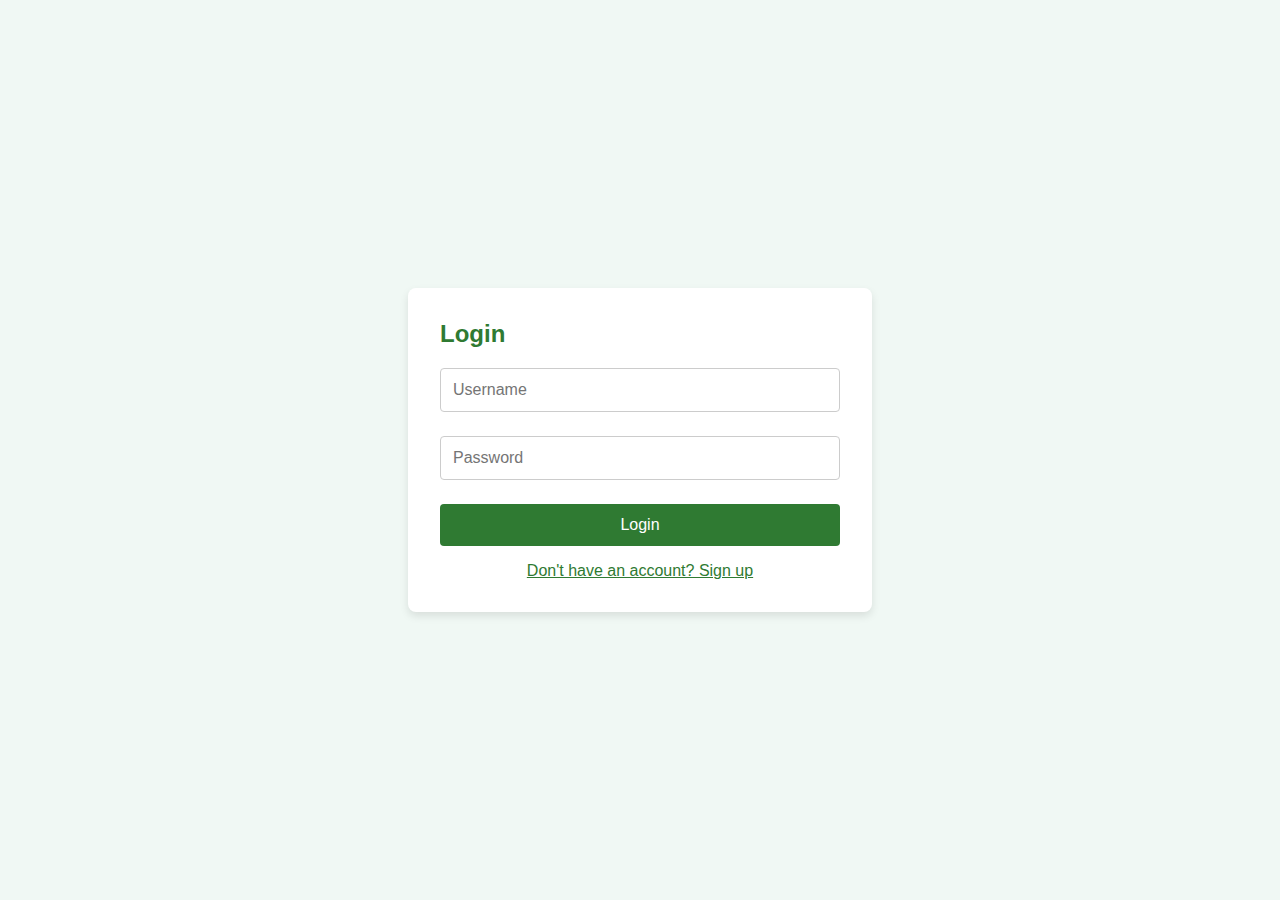
<file: index.html>
<!DOCTYPE html>
<html lang="en">
<head>
  <meta charset="UTF-8" />
  <meta http-equiv="X-UA-Compatible" content="IE=edge" />
  <meta name="viewport" content="width=device-width, initial-scale=1.0" />
  <title>Finance Planner – Login</title>
  <link rel="stylesheet" href="style.css" />
  <style>
    /* Inline styling to keep the login page minimal without requiring external CSS at first load */
    body {
      display: flex;
      justify-content: center;
      align-items: center;
      min-height: 100vh;
      font-family: Arial, sans-serif;
      background-color: #f0f8f4;
      margin: 0;
    }
    .auth-container {
      background: #ffffff;
      padding: 2rem;
      border-radius: 8px;
      box-shadow: 0 4px 8px rgba(0, 0, 0, 0.1);
      width: 90%;
      max-width: 400px;
    }
    .auth-container h2 {
      margin-top: 0;
      color: #2f7a32;
    }
    .auth-container form {
      display: none;
      flex-direction: column;
    }
    .auth-container form.active {
      display: flex;
    }
    .auth-container input {
      margin-bottom: 1rem;
      padding: 0.75rem;
      font-size: 1rem;
      border-radius: 4px;
      border: 1px solid #ccc;
    }
    .auth-container button {
      background-color: #2f7a32;
      color: white;
      padding: 0.75rem;
      border: none;
      border-radius: 4px;
      cursor: pointer;
      font-size: 1rem;
    }
    .auth-container button:hover {
      background-color: #276728;
    }
    .toggle-link {
      margin-top: 1rem;
      text-align: center;
      cursor: pointer;
      color: #2f7a32;
      text-decoration: underline;
    }
  </style>
</head>
<body>
  <div class="auth-container">
    <h2 id="form-title">Login</h2>
    <!-- Login Form -->
    <form id="login-form" class="active">
      <input type="text" id="login-username" placeholder="Username" required />
      <input type="password" id="login-password" placeholder="Password" required />
      <button type="submit">Login</button>
    </form>
    <!-- Sign Up Form -->
    <form id="signup-form">
      <input type="text" id="signup-username" placeholder="Username" required />
      <input type="password" id="signup-password" placeholder="Password" required />
      <input type="password" id="signup-confirm" placeholder="Confirm Password" required />
      <button type="submit">Sign Up</button>
    </form>
    <div class="toggle-link" id="toggle-link">Don't have an account? Sign up</div>
  </div>

  <script>
    // Authentication logic
    const loginForm = document.getElementById('login-form');
    const signupForm = document.getElementById('signup-form');
    const formTitle = document.getElementById('form-title');
    const toggleLink = document.getElementById('toggle-link');

    // Load stored users from localStorage
    function getUsers() {
      return JSON.parse(localStorage.getItem('users') || '{}');
    }
    function setUsers(users) {
      localStorage.setItem('users', JSON.stringify(users));
    }

    // Toggle between login and signup forms
    toggleLink.addEventListener('click', () => {
      if (loginForm.classList.contains('active')) {
        loginForm.classList.remove('active');
        signupForm.classList.add('active');
        formTitle.textContent = 'Sign Up';
        toggleLink.textContent = 'Already have an account? Login';
      } else {
        signupForm.classList.remove('active');
        loginForm.classList.add('active');
        formTitle.textContent = 'Login';
        toggleLink.textContent = "Don't have an account? Sign up";
      }
    });

    // Login handler
    loginForm.addEventListener('submit', (e) => {
      e.preventDefault();
      const username = document.getElementById('login-username').value;
      const password = document.getElementById('login-password').value;
      const users = getUsers();
      if (users[username] && users[username].password === password) {
        // Successful login
        // Save current user in session storage
        sessionStorage.setItem('currentUser', username);
        // Navigate to dashboard
        window.location.href = 'dashboard.html';
      } else {
        alert('Invalid username or password');
      }
    });

    // Sign up handler
    signupForm.addEventListener('submit', (e) => {
      e.preventDefault();
      const username = document.getElementById('signup-username').value;
      const password = document.getElementById('signup-password').value;
      const confirm = document.getElementById('signup-confirm').value;
      const users = getUsers();
      if (password !== confirm) {
        alert('Passwords do not match');
        return;
      }
      if (users[username]) {
        alert('Username already exists');
        return;
      }
      // Create new user with empty data
      users[username] = { password, budgets: [], goals: [], expenses: [] };
      setUsers(users);
      alert('Account created successfully! You can now login.');
      // Switch to login form after signup
      signupForm.classList.remove('active');
      loginForm.classList.add('active');
      formTitle.textContent = 'Login';
      toggleLink.textContent = "Don't have an account? Sign up";
    });
  </script>
</body>
</html>
</file>
<file: style.css>
/* Global Styles */
:root {
  --primary-color: #2f7a32; /* primary green */
  --primary-dark: #276728;
  --secondary-color: #e4f4e6;
  --accent-color: #49a64e; /* brighter accent */
  --text-color: #333;
}

body {
  font-family: Arial, sans-serif;
  margin: 0;
  padding: 0;
  background-color: var(--secondary-color);
  color: var(--text-color);
}

/* Navigation */
.navbar {
  display: flex;
  justify-content: space-between;
  align-items: center;
  background-color: var(--primary-color);
  padding: 0.5rem 1rem;
  color: #fff;
}
.navbar h1 {
  margin: 0;
  font-size: 1.5rem;
}
.nav-links {
  display: flex;
  gap: 1rem;
}
.nav-links a {
  color: #fff;
  text-decoration: none;
  font-weight: bold;
  transition: opacity 0.2s;
}
.nav-links a:hover {
  opacity: 0.8;
}

/* Main Layout */
.container {
  max-width: 1200px;
  margin: 2rem auto;
  padding: 0 1rem;
}

/* Cards or Panels */
.card {
  background-color: #fff;
  padding: 1rem;
  border-radius: 8px;
  box-shadow: 0 2px 4px rgba(0, 0, 0, 0.1);
  margin-bottom: 1rem;
}
.card h2 {
  margin-top: 0;
  color: var(--primary-color);
}

/* Forms */
form {
  display: flex;
  flex-direction: column;
  gap: 0.5rem;
}
form input, form select {
  padding: 0.5rem;
  border-radius: 4px;
  border: 1px solid #ccc;
}
form button {
  background-color: var(--primary-color);
  color: #fff;
  border: none;
  padding: 0.6rem;
  border-radius: 4px;
  cursor: pointer;
}
form button:hover {
  background-color: var(--primary-dark);
}

/* Tables */
table {
  width: 100%;
  border-collapse: collapse;
  margin-top: 1rem;
}
table th, table td {
  padding: 0.5rem;
  text-align: left;
  border-bottom: 1px solid #ccc;
}
table th {
  background-color: var(--accent-color);
  color: #fff;
}

/* Charts Container */
.chart-container {
  position: relative;
  width: 100%;
  max-width: 600px;
  margin: 1rem auto;
}

/* Hidden sections for SPA-like navigation */
.section {
  display: none;
}
.section.active {
  display: block;
}

/* Buttons & links */
.btn-secondary {
  background-color: var(--accent-color);
  color: #fff;
  padding: 0.5rem 1rem;
  border: none;
  border-radius: 4px;
  cursor: pointer;
  margin-left: 0.5rem;
}
.btn-secondary:hover {
  background-color: #3f8a44;
}

/* Logout */
.logout {
  margin-left: auto;
}
</file>
